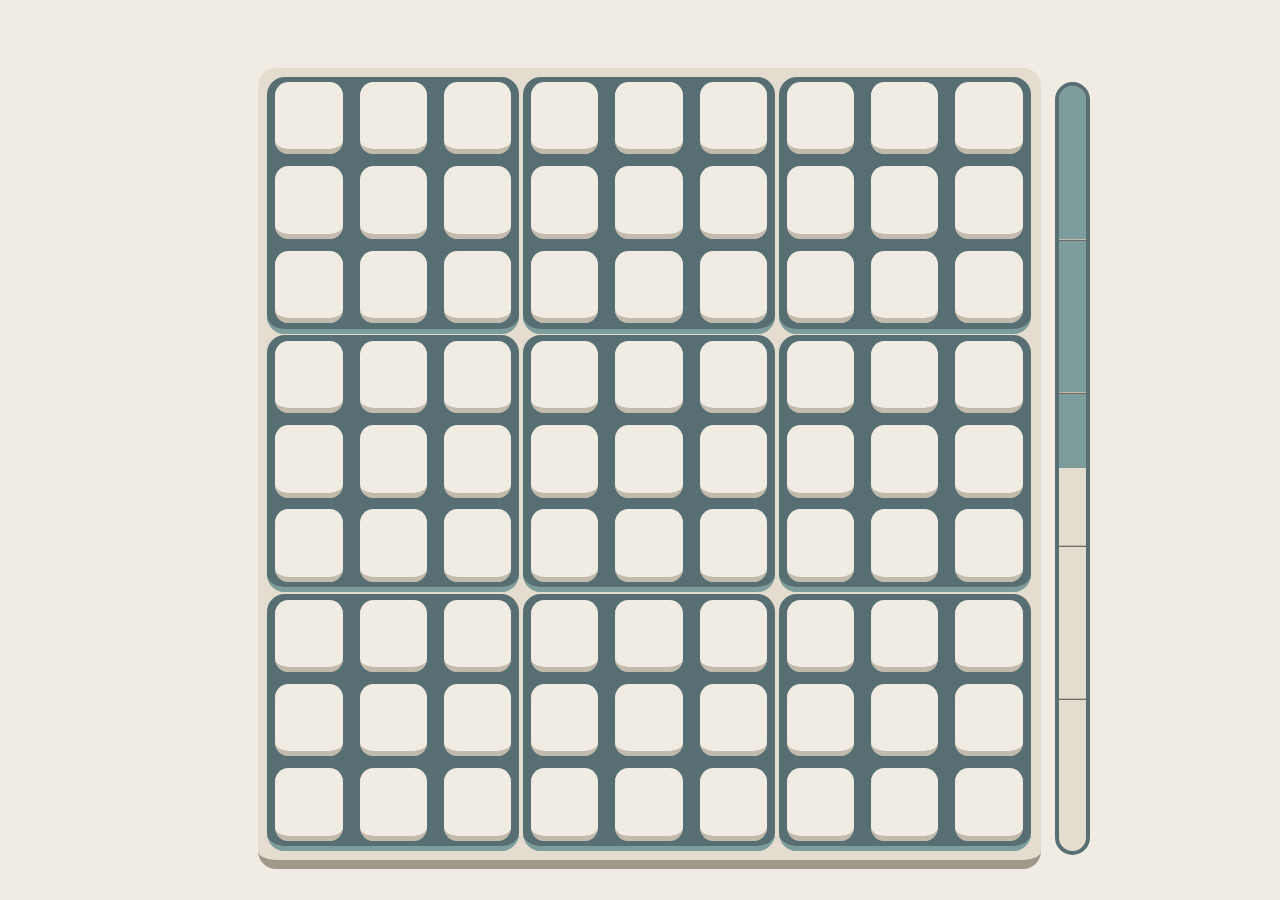
<file: index.html>
<!DOCTYPE html>
<html lang = "en">

  <head>

    <title>HyperTris</title>
    <link rel="stylesheet" href="HyperTris.css">

  </head>

  <body>
    <script src="Board.js"></script>
    <script src="HyperTris.js"></script>
  </body>
  <!--<script type="text/javascript" src="Ai.js"></script>-->
  <!--<link rel="stylesheet" href="HyperTris.css">-->

</html>
</file>
<file: HyperTris.css>
body
{
    background-color: #F0EBE3;
    margin: 0;
    padding: 0;
    justify-content: center;
    -webkit-user-select: none; /* Safari */
    -moz-user-select: none; /* Firefox */
    -ms-user-select: none; /* IE10+/Edge */
    user-select: none; /* Standard */
}

#board
{
    position: fixed;
    top: 50%;
    left: 50%;
    margin: 0;
    margin-top: -42.5vh;
    margin-left: -42.5vh;
    display: grid;
    width: 85vh;
    height: 85vh;
    padding: 1vh;
    padding-bottom: 2vh;
    background-color: #E4DCCF;
    border-radius: 2vh;
    gap: 0.2vh;
    grid-template-columns: repeat(3, 1fr);
    border-bottom: 1vh solid #A0988B;
    z-index: 0;
}

.chunk
{
    --r: 87;
    --g: 111;
    --b: 114;
    justify-self: center;
    align-self: center;
    display: grid;
    width: 28vh;
    height: 28vh;
    line-height: 28vh;
    margin: 0;
    padding: 0;
    background-color: #576F72;
    border-radius: 2vh;
    gap: 0.1vh;
    grid-template-columns: repeat(3, 1fr);
    border-bottom: 0.6vh solid #7D9D9C;
    font-size: 20vh;
    z-index: 1;
}

.cell
{
    --r: 240;
    --g: 235;
    --b: 227;
    justify-self: center;
    align-self: center;
    display: table;
    background-color: #F0EBE3;
    margin: 0;
    padding: 0;
    width: 7.5vh;
    height: 7.5vh;
    line-height: 7.5vh;
    border-radius: 1.5vh;
    border-bottom: 0.6vh solid #C2BAAD;
    overflow: hidden;
    font-size: 6vh;
    z-index: 2;
}

.text
{
  --r: inherit;
  --g: inherit;
  --b: inherit;
  background-color: rgba(var(--r),var(--g),var(--b),0.25);
  position:absolute;
  width: inherit;
  height: inherit;
  line-height: inherit;
  border: inherit;
  border-radius: inherit;
  text-align: center;
  text-shadow: 0 0 1vh #F0EBE3;
  font-family: "Trebuchet MS";
  font-weight: bold;
  color: #243C3F;
  z-index:inherit;
}


.disabledCell
{
  background-color: #C2BAAD;
  border-color: #F0EBE3;
}

.enabledCell:hover
{
  background-color: #F2FDF5;
  border-color: #7D9D9C;
}


#evaluation_bar
{
  display: inline-block;
  position: absolute;
  overflow: hidden;
  width: 3vh;
  height: 85vh;
  background-color: #E4DCCF;
  border-radius: 2vh;
  top: 2vh;
  left: 89vh;
  outline: 0.5vh solid #576F72;
}

#bar
{
  height: 50%;
  width: 100%;
  background-color: #7D9D9C;
  transition: height 1s;
}

#evaluation_bar tick {
    position: absolute;
    top: 0;
    left: 0;
    width: 100%;
    border-bottom: 0.25vh ridge #C2BAAD;
}
</file>
